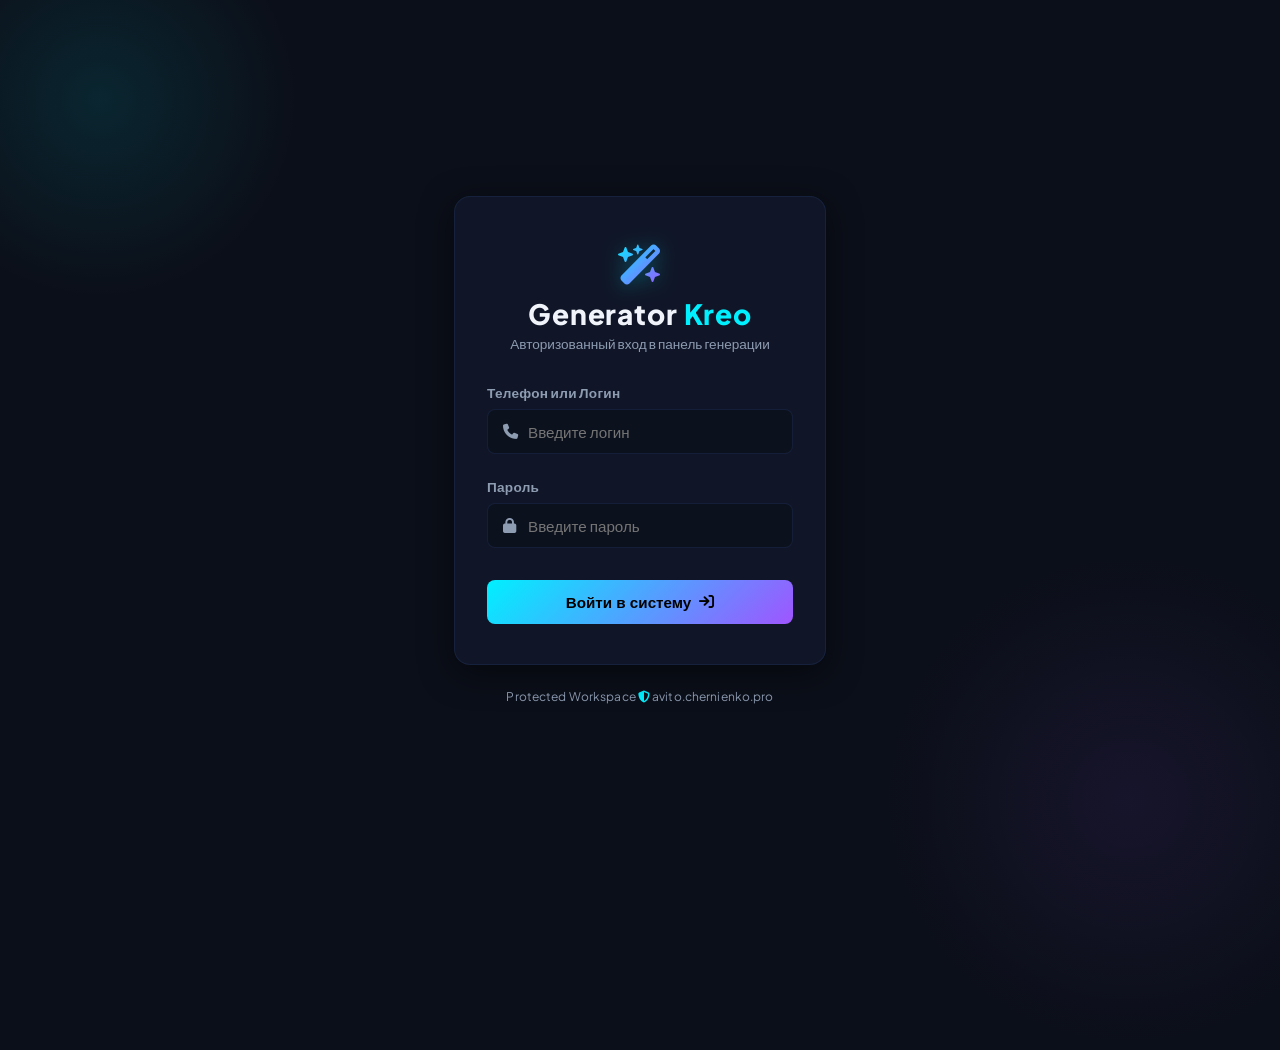
<file: static/login.html>
<!DOCTYPE html>
<html lang="ru">
<head>
    <meta charset="UTF-8">
    <meta name="viewport" content="width=device-width, initial-scale=1.0">
    <title>Вход — Generator Kreo</title>
    <!-- Google Fonts -->
    <link rel="preconnect" href="https://fonts.googleapis.com">
    <link rel="preconnect" href="https://fonts.gstatic.com" crossorigin>
    <link href="https://fonts.googleapis.com/css2?family=Plus+Jakarta+Sans:wght@300;400;500;600;700;800&display=swap" rel="stylesheet">
    <link rel="stylesheet" href="https://cdnjs.cloudflare.com/ajax/libs/font-awesome/6.4.0/css/all.min.css">
    
    <style>
        :root {
            --bg-main: #0B0F19;
            --bg-card: rgba(19, 27, 46, 0.7);
            --border-color: rgba(31, 46, 84, 0.5);
            --border-hover: rgba(59, 80, 135, 0.8);
            --text-primary: #F0F4FA;
            --text-muted: #8E9CB2;
            --accent-cyan: #00F0FF;
            --accent-purple: #9F55FF;
            --accent-red: #FF4A6B;
            --font-sans: 'Plus Jakarta Sans', -apple-system, BlinkMacSystemFont, "Segoe UI", Roboto, sans-serif;
            --shadow-glow: 0 0 30px rgba(0, 240, 255, 0.15);
            --shadow-md: 0 8px 32px rgba(0, 0, 0, 0.5);
        }

        * {
            box-sizing: border-box;
            margin: 0;
            padding: 0;
        }

        body {
            background-color: var(--bg-main);
            color: var(--text-primary);
            font-family: var(--font-sans);
            display: flex;
            justify-content: center;
            align-items: center;
            min-height: 100vh;
            overflow: hidden;
            position: relative;
        }

        /* Abstract decorative background glows */
        body::before {
            content: '';
            position: absolute;
            width: 400px;
            height: 400px;
            background: radial-gradient(circle, rgba(0, 240, 255, 0.1) 0%, rgba(0,0,0,0) 70%);
            top: -100px;
            left: -100px;
            z-index: 0;
        }

        body::after {
            content: '';
            position: absolute;
            width: 500px;
            height: 500px;
            background: radial-gradient(circle, rgba(159, 85, 255, 0.08) 0%, rgba(0,0,0,0) 70%);
            bottom: -150px;
            right: -100px;
            z-index: 0;
        }

        .login-wrapper {
            position: relative;
            z-index: 1;
            width: 100%;
            max-width: 420px;
            padding: 1.5rem;
        }

        .login-card {
            background: var(--bg-card);
            border: 1px solid var(--border-color);
            border-radius: 16px;
            padding: 2.5rem 2rem;
            box-shadow: var(--shadow-md);
            backdrop-filter: blur(12px);
            -webkit-backdrop-filter: blur(12px);
            transition: border-color 0.3s ease, box-shadow 0.3s ease;
        }

        .login-card:hover {
            border-color: var(--border-hover);
            box-shadow: var(--shadow-glow), var(--shadow-md);
        }

        .logo-header {
            text-align: center;
            margin-bottom: 2rem;
        }

        .logo-icon {
            font-size: 2.5rem;
            margin-bottom: 0.5rem;
            background: linear-gradient(135deg, var(--accent-cyan), var(--accent-purple));
            -webkit-background-clip: text;
            -webkit-text-fill-color: transparent;
            filter: drop-shadow(0 2px 10px rgba(0, 240, 255, 0.3));
            display: inline-block;
        }

        .logo-title {
            font-size: 1.75rem;
            font-weight: 800;
            letter-spacing: 0.03em;
        }

        .logo-title span {
            color: var(--accent-cyan);
        }

        .logo-subtitle {
            font-size: 0.85rem;
            color: var(--text-muted);
            margin-top: 0.25rem;
        }

        .form-group {
            margin-bottom: 1.5rem;
            position: relative;
        }

        .form-label {
            display: block;
            font-size: 0.85rem;
            font-weight: 600;
            color: var(--text-muted);
            margin-bottom: 0.5rem;
            letter-spacing: 0.02em;
        }

        .input-wrapper {
            position: relative;
            display: flex;
            align-items: center;
        }

        .input-icon {
            position: absolute;
            left: 1rem;
            color: var(--text-muted);
            font-size: 0.95rem;
            pointer-events: none;
            transition: color 0.25s ease;
        }

        .form-input {
            width: 100%;
            background: rgba(11, 15, 25, 0.6);
            border: 1px solid var(--border-color);
            border-radius: 8px;
            padding: 0.75rem 1rem 0.75rem 2.5rem;
            color: var(--text-primary);
            font-family: inherit;
            font-size: 0.95rem;
            outline: none;
            transition: border-color 0.25s ease, box-shadow 0.25s ease;
        }

        .form-input:focus {
            border-color: var(--accent-cyan);
            box-shadow: 0 0 10px rgba(0, 240, 255, 0.15);
        }

        .form-input:focus + .input-icon {
            color: var(--accent-cyan);
        }

        .login-btn {
            width: 100%;
            padding: 0.85rem;
            background: linear-gradient(135deg, var(--accent-cyan), var(--accent-purple));
            border: none;
            border-radius: 8px;
            color: #000;
            font-weight: 700;
            font-size: 0.95rem;
            cursor: pointer;
            transition: transform 0.2s ease, filter 0.2s ease, box-shadow 0.2s ease;
            display: flex;
            justify-content: center;
            align-items: center;
            gap: 0.5rem;
            margin-top: 2rem;
        }

        .login-btn:hover {
            filter: brightness(1.1);
            box-shadow: 0 0 15px rgba(0, 240, 255, 0.3);
        }

        .login-btn:active {
            transform: scale(0.98);
        }

        .error-message {
            background: rgba(255, 74, 107, 0.1);
            border: 1px solid var(--accent-red);
            color: var(--accent-red);
            padding: 0.75rem 1rem;
            border-radius: 8px;
            font-size: 0.85rem;
            font-weight: 500;
            margin-bottom: 1.5rem;
            display: none;
            align-items: center;
            gap: 0.65rem;
            animation: shake 0.4s ease;
        }

        @keyframes shake {
            0%, 100% { transform: translateX(0); }
            25% { transform: translateX(-6px); }
            50% { transform: translateX(6px); }
            75% { transform: translateX(-4px); }
        }

        .footer-note {
            text-align: center;
            font-size: 0.75rem;
            color: var(--text-muted);
            margin-top: 1.5rem;
            letter-spacing: 0.01em;
        }

        .footer-note i {
            color: var(--accent-cyan);
        }
    </style>
</head>
<body>

    <div class="login-wrapper">
        <div class="login-card">
            <div class="logo-header">
                <div class="logo-icon"><i class="fa-solid fa-wand-magic-sparkles"></i></div>
                <h1 class="logo-title">Generator <span>Kreo</span></h1>
                <p class="logo-subtitle">Авторизованный вход в панель генерации</p>
            </div>

            <div class="error-message" id="errorBlock">
                <i class="fa-solid fa-circle-exclamation"></i>
                <span id="errorText">Неверный логин или пароль</span>
            </div>

            <form id="loginForm">
                <div class="form-group">
                    <label class="form-label" for="username">Телефон или Логин</label>
                    <div class="input-wrapper">
                        <input class="form-input" type="text" id="username" placeholder="Введите логин" required autocomplete="username">
                        <i class="fa-solid fa-phone input-icon"></i>
                    </div>
                </div>

                <div class="form-group">
                    <label class="form-label" for="password">Пароль</label>
                    <div class="input-wrapper">
                        <input class="form-input" type="password" id="password" placeholder="Введите пароль" required autocomplete="current-password">
                        <i class="fa-solid fa-lock input-icon"></i>
                    </div>
                </div>

                <button type="submit" class="login-btn" id="loginBtn">
                    <span>Войти в систему</span>
                    <i class="fa-solid fa-arrow-right-to-bracket"></i>
                </button>
            </form>
        </div>
        <div class="footer-note">
            Protected Workspace <i class="fa-solid fa-shield-halved"></i> avito.chernienko.pro
        </div>
    </div>

    <script>
        const loginForm = document.getElementById('loginForm');
        const loginBtn = document.getElementById('loginBtn');
        const errorBlock = document.getElementById('errorBlock');
        const errorText = document.getElementById('errorText');

        loginForm.addEventListener('submit', async (e) => {
            e.preventDefault();
            
            const username = document.getElementById('username').value;
            const password = document.getElementById('password').value;
            
            // Show loading state
            loginBtn.disabled = true;
            loginBtn.querySelector('span').innerText = 'Авторизация...';
            loginBtn.querySelector('i').className = 'fa-solid fa-circle-notch fa-spin';
            errorBlock.style.display = 'none';
            
            try {
                const response = await fetch('/api/login', {
                    method: 'POST',
                    headers: {
                        'Content-Type': 'application/json'
                    },
                    body: JSON.stringify({ username, password })
                });
                
                const data = await response.json();
                
                if (response.ok && data.status === 'success') {
                    // Success, reload page (cookie is set, main route will serve index.html)
                    window.location.reload();
                } else {
                    // Show error
                    showError(data.detail || 'Неверный логин или пароль');
                }
            } catch (err) {
                console.error('Error logging in:', err);
                showError('Ошибка сети или сервера. Пожалуйста, попробуйте позже.');
            } finally {
                // Reset button state
                loginBtn.disabled = false;
                loginBtn.querySelector('span').innerText = 'Войти в систему';
                loginBtn.querySelector('i').className = 'fa-solid fa-arrow-right-to-bracket';
            }
        });

        function showError(msg) {
            errorText.innerText = msg;
            errorBlock.style.display = 'flex';
        }
    </script>
</body>
</html>
</file>
